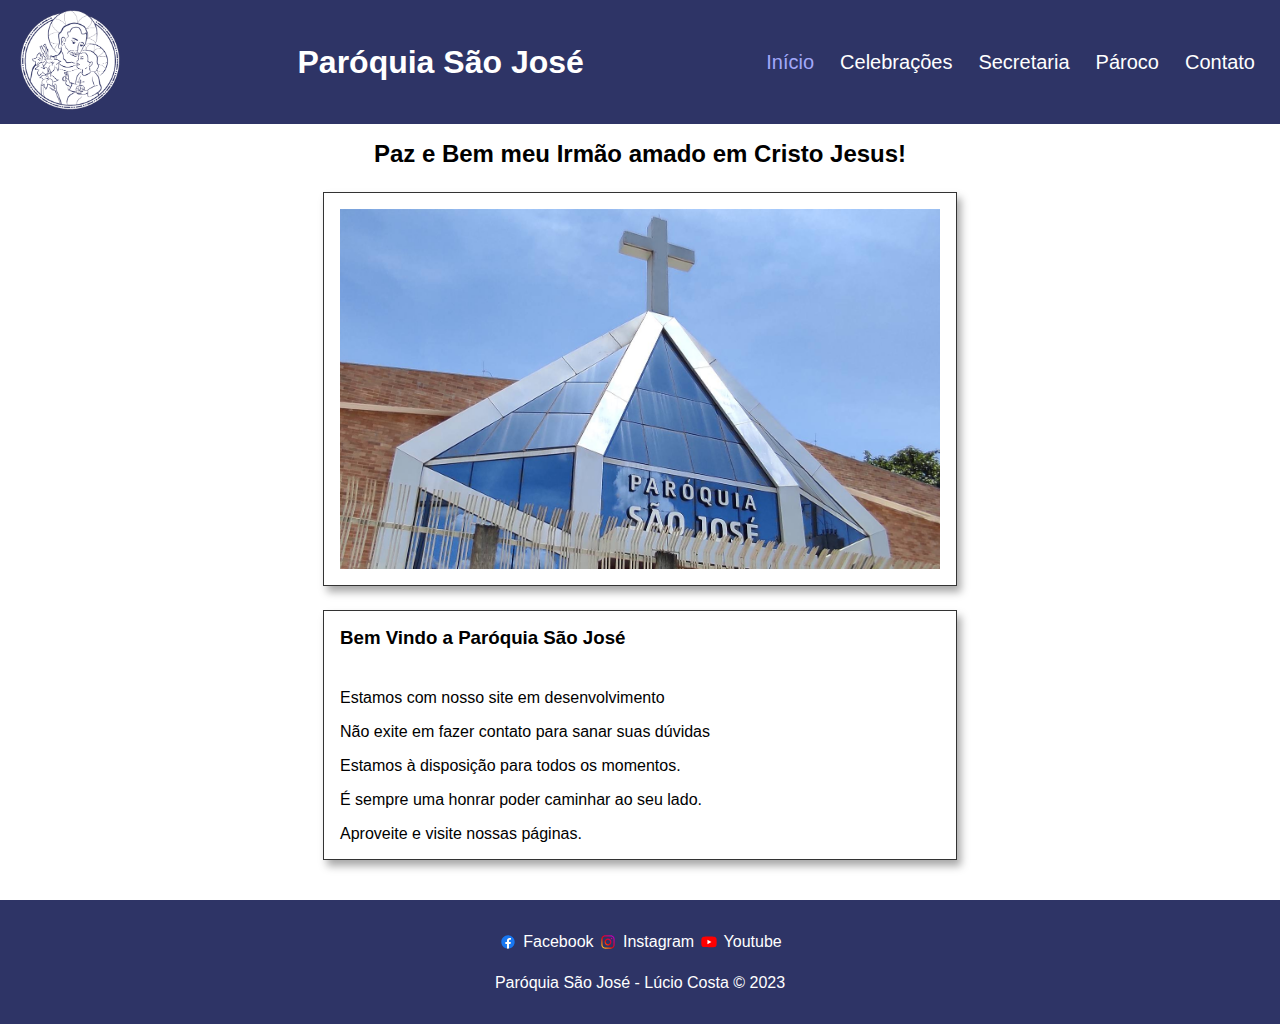
<file: index.html>
<!DOCTYPE html>
<html lang="pt-BR">
<head>
    <meta charset="utf-8">
    <meta http-equiv="X-UA-Compatible" content="IE=edge">
    <meta name="viewport" content="width=device-width, initial-scale=1.0">
    <title>Paróquia São José - Home</title>
    <link rel="stylesheet" href="style.css">
    <link rel="shortcut icon" href="img/LogoPSJ.png">
</head>
<body>
    <header>
        <a href="index.html">
            <img src="img/logo.png" alt="Paróquia São José">
        </a>
        <h1 id="paroquia"><a href="index.html">Paróquia São José</a></h1>
        <nav>
            <ul>
                <li>
                    <a href="index.html"><span>Início</span></a>
                </li>
                <li>
                    <a href="celebracoes.html">Celebrações</a>
                </li>
                <li>
                    <a href="secretaria.html">Secretaria</a>
                </li>
                <li>
                    <a href="paroco.html">Pároco</a>
                </li>
                <li>
                    <a href="contato.html">Contato</a>
                </li>
            </ul>
        </nav>
    </header>
    <main class="news-container">
        <section>
            <h2 id="celebracao">Paz e Bem meu Irmão amado em Cristo Jesus!</h2>
            <article class="news-item">
                <section class="galery">
                    <div class="fotos">
                        <img src="img/Paroquia.jpg" alt="Foto 1" />
                        <img src="img/santo.jpg" alt="Foto 2" />
                        <img src="img/santo1.jpg" alt="Foto 3" />
                        <img src="img/Paroquia.jpg" alt="Foto 4" />
                    </div>
                </section>
            </article>
            <article class="news-item">
                <h3>Bem Vindo a Paróquia São José</h3>
                <p>Estamos com nosso site em desenvolvimento</p>
                <p>Não exite em fazer contato para sanar suas dúvidas</p>
                <p>Estamos à disposição para todos os momentos.</p>
                <p>É sempre uma honrar poder caminhar ao seu lado.</p>
                <p>Aproveite e visite nossas páginas.</p>
            </article>
    </main>
    <footer>
        <section class="news-social">
            <a href="https://www.facebook.com/paroquiasaojose.luciocosta" target="_blank" rel="noopener noreferrer">
                <img src="img/face.svg" alt="">
                <p>Facebook</p>
            </a>
        </section>
        <section class="news-social">
            <a href="https://www.instagram.com/paroquiasaojose.lc/" target="_blank" rel="noopener noreferrer">
                <img src="img/insta.svg" alt="">
                <p>Instagram</p>
            </a>
        </section>
        <section class="news-social">
            <a href="https://youtube.com/paroquiasaojose" target="_blank" rel="noopener noreferrer">
                <img src="img/you.svg" alt="">
                <p>Youtube</p>
            </a>
        </section>
        <p><br>Paróquia São José - Lúcio Costa &copy; 2023</p>
    </footer>
</body>
</html>
</file>
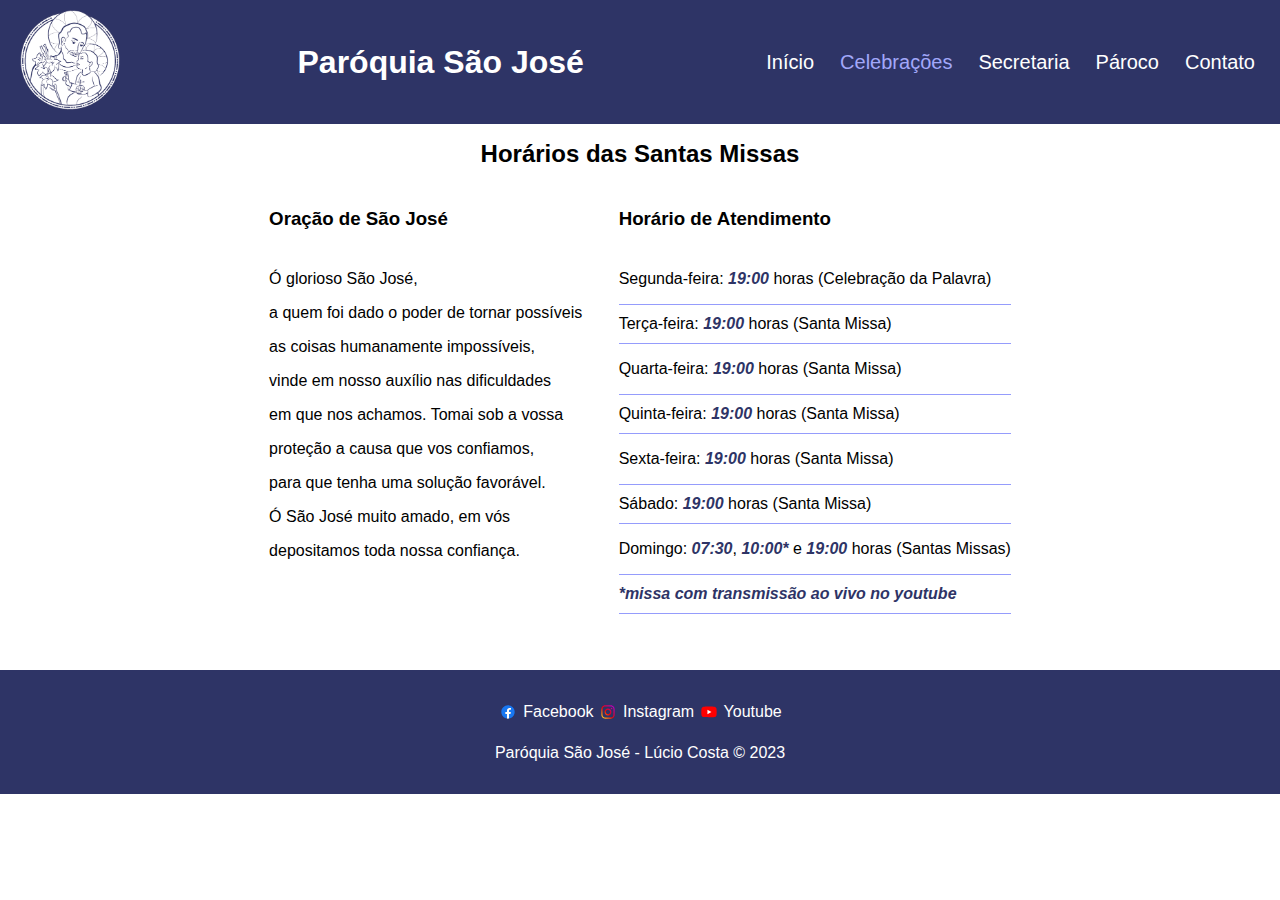
<file: celebracoes.html>
<!DOCTYPE html>
<html lang="pt-BR">
<head>
    <meta charset="UTF-8">
    <meta http-equiv="X-UA-Compatible" content="IE=edge">
    <meta name="viewport" content="width=device-width, initial-scale=1.0">
    <title>Paróquia São José - Celebrações</title>
    <link rel="stylesheet" href="style.css">
    <link rel="shortcut icon" href="img/LogoPSJ.png">
</head>
<body>
    <header>
        <a href="index.html">
            <img src="img/logo.png" alt="Paróquia São José">
        </a>
        <h1 id="paroquia"><a href="index.html">Paróquia São José</a></h1>
        <nav>
            <ul>
                <li>
                    <a href="index.html">Início</a>
                </li>
                <li>
                    <a href="celebracoes.html"><span>Celebrações</span></a>
                </li>
                <li>
                    <a href="secretaria.html">Secretaria</a>
                </li>
                <li>
                    <a href="paroco.html">Pároco</a>
                </li>
                <li>
                    <a href="contato.html">Contato</a>
                </li>
            </ul>
        </nav>
    </header>
    <main class="news-container">
        <section>
            <h2 id="celebracao">Horários das Santas Missas</h2>
            <article class="news-secret">
                <h3>Oração de São José</h3>
                <p>Ó glorioso São José,</p>
                <p>a quem foi dado o poder de tornar possíveis</p>
                <p>as coisas humanamente impossíveis,</p>
                <p>vinde em nosso auxílio nas dificuldades</p>
                <p>em que nos achamos. Tomai sob a vossa</p>
                <p>proteção a causa que vos confiamos,</p>
                <p>para que tenha uma solução favorável.</p>
                <p>Ó São José muito amado, em vós</p>
                <p>depositamos toda nossa confiança.</p>
            </article>
            <article class="news-secret">
                <h3>Horário de Atendimento</h3>
                <p>Segunda-feira: <span>19:00</span> horas (Celebração da Palavra)</p>
                <p id="linhas">Terça-feira: <span>19:00</span> horas (Santa Missa)</p>
                <p>Quarta-feira: <span>19:00</span> horas (Santa Missa)</p>
                <p id="linhas">Quinta-feira: <span>19:00</span> horas (Santa Missa)</p>
                <p>Sexta-feira: <span>19:00</span> horas (Santa Missa)</p>
                <p id="linhas">Sábado: <span>19:00</span> horas (Santa Missa)</p>
                <p>Domingo: <span>07:30</span>, <span>10:00*</span> e <span>19:00</span> horas (Santas Missas)</p>
                <p id="linhas"><span>*missa com transmissão ao vivo no youtube</span></p>
            </article>
        </section>
    </main>
    <footer>
        <section class="news-social">
            <a href="https://www.facebook.com/paroquiasaojose.luciocosta" target="_blank" rel="noopener noreferrer">
                <img src="img/face.svg" alt="">
                <p>Facebook</p>
            </a>
        </section>
        <section class="news-social">
            <a href="https://www.instagram.com/paroquiasaojose.lc/" target="_blank" rel="noopener noreferrer">
                <img src="img/insta.svg" alt="">
                <p>Instagram</p>
            </a>
        </section>
        <section class="news-social">
            <a href="https://youtube.com/paroquiasaojose" target="_blank" rel="noopener noreferrer">
                <img src="img/you.svg" alt="">
                <p>Youtube</p>
            </a>
        </section>
        <p><br>Paróquia São José - Lúcio Costa &copy; 2023</p>
    </footer>
</body>
</html>
</file>
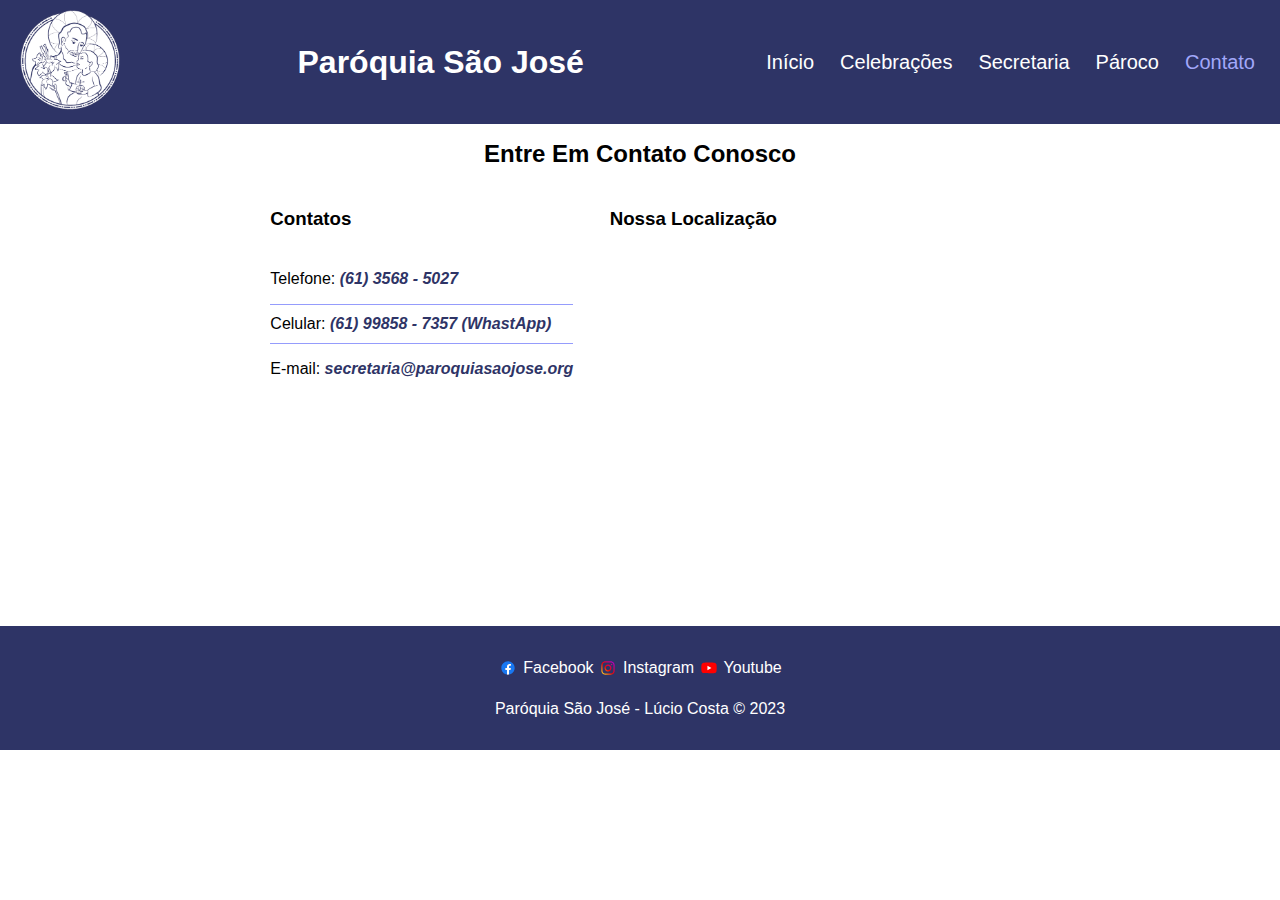
<file: contato.html>
<!DOCTYPE html>
<html lang="pt-BR">
<head>
    <meta charset="UTF-8">
    <meta http-equiv="X-UA-Compatible" content="IE=edge">
    <meta name="viewport" content="width=device-width, initial-scale=1.0">
    <title>Paróquia São José - Secretaria</title>
    <link rel="stylesheet" href="style.css">
    <link rel="shortcut icon" href="img/LogoPSJ.png">
</head>
<body>
    <header>
        <a href="index.html">
            <img src="img/logo.png" alt="Paróquia São José">
        </a>
        <h1 id="paroquia"><a href="index.html">Paróquia São José</a></h1>
        <nav>
            <ul>
                <li>
                    <a href="index.html">Início</a>
                </li>
                <li>
                    <a href="celebracoes.html">Celebrações</a>
                </li>
                <li>
                    <a href="secretaria.html">Secretaria</a>
                </li>
                <li>
                    <a href="paroco.html">Pároco</a>
                </li>
                <li>
                    <a href="contato.html"><span>Contato</span></a>
                </li>
            </ul>
        </nav>
    </header>
    <main class="news-container">
        <section>
            <h2 id="celebracao">Entre Em Contato Conosco</h2>
            <article class="news-secret">
                <h3>Contatos</h3>
                <p>Telefone: <span>(61) 3568 - 5027</span></p>
                <p id="linhas">Celular: <span>(61) 99858 - 7357 (WhastApp)<span></p>
                <p>E-mail: <span>secretaria@paroquiasaojose.org</span></p>
            </article>
            <article class="news-secret">
                <h3>Nossa Localização</h3>
                <iframe src="https://www.google.com/maps/embed?pb=!1m18!1m12!1m3!1d3838.8761803175644!2d-47.9867209248082!3d-15.810481561024366!2m3!1f0!2f0!3f0!3m2!1i1024!2i768!4f13.1!3m3!1m2!1s0x935a319c08000001%3A0xaa9abd21d6b1a6ad!2zUGFyw7NxdWlhIFPDo28gSm9zw6k!5e0!3m2!1spt-BR!2sbr!4v1695258636408!5m2!1spt-BR!2sbr" width="400" height="300" style="border:0;" allowfullscreen="" loading="lazy" referrerpolicy="no-referrer-when-downgrade"></iframe>
            </article>
        </section>
    </main>
    <footer>
        <section class="news-social">
            <a href="https://www.facebook.com/paroquiasaojose.luciocosta" target="_blank" rel="noopener noreferrer">
                <img src="img/face.svg" alt="">
                <p>Facebook</p>
            </a>
        </section>
        <section class="news-social">
            <a href="https://www.instagram.com/paroquiasaojose.lc/" target="_blank" rel="noopener noreferrer">
                <img src="img/insta.svg" alt="">
                <p>Instagram</p>
            </a>
        </section>
        <section class="news-social">
            <a href="https://youtube.com/paroquiasaojose" target="_blank" rel="noopener noreferrer">
                <img src="img/you.svg" alt="">
                <p>Youtube</p>
            </a>
        </section>
        <p><br>Paróquia São José - Lúcio Costa &copy; 2023</p>
    </footer>
</body>
</html>
</file>
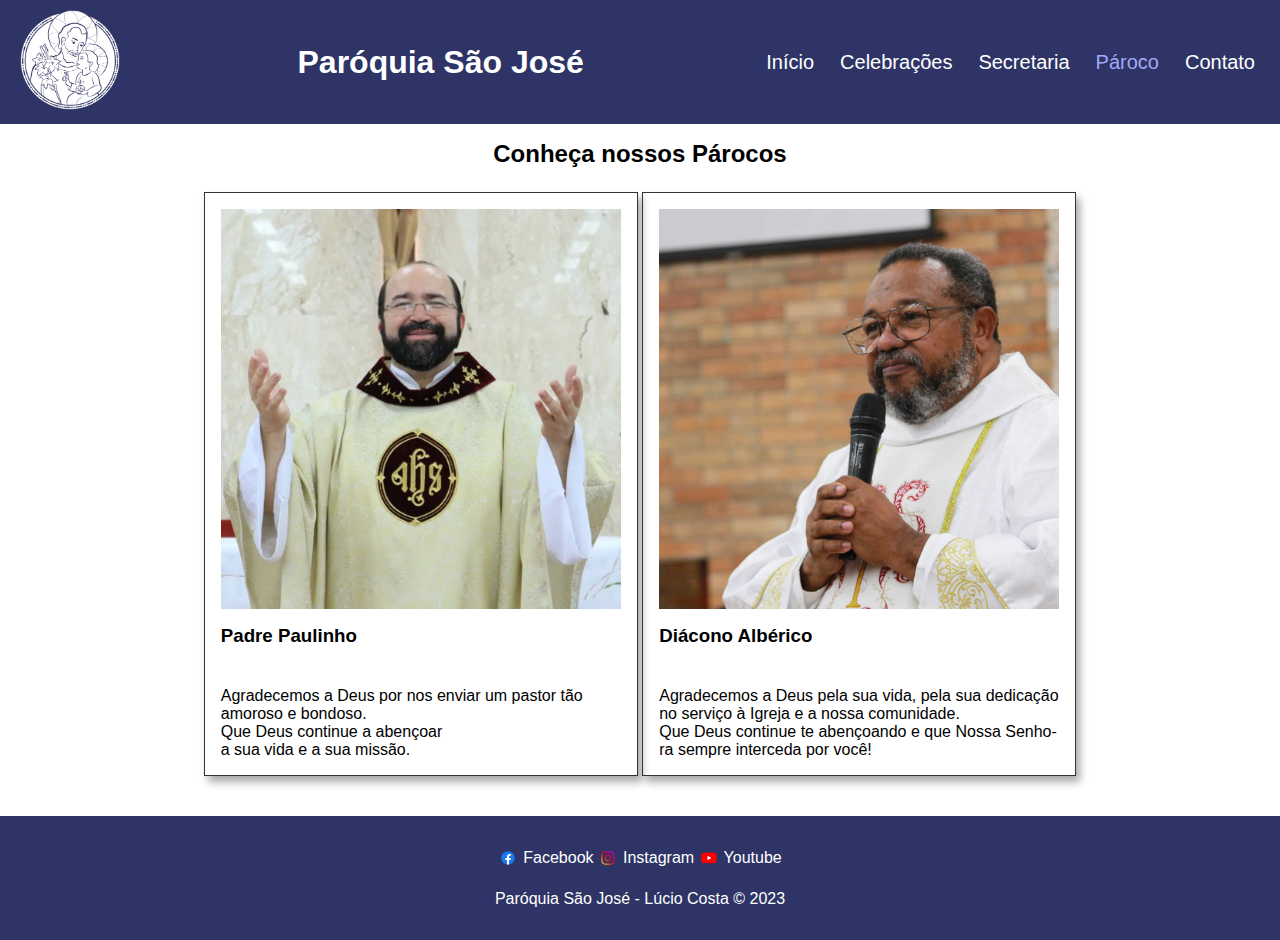
<file: paroco.html>
<!DOCTYPE html>
<html lang="pt-BR">
<head>
    <meta charset="UTF-8">
    <meta http-equiv="X-UA-Compatible" content="IE=edge">
    <meta name="viewport" content="width=device-width, initial-scale=1.0">
    <title>Paróquia São José - Pároco</title>
    <link rel="stylesheet" href="style.css">
    <link rel="shortcut icon" href="img/LogoPSJ.png">
</head>
<body>
    <header>
        <a href="index.html">
            <img src="img/logo.png" alt="Paróquia São José">
        </a>
        <h1 id="paroquia"><a href="index.html">Paróquia São José</a></h1>
        <nav>
            <ul>
                <li>
                    <a href="index.html">Início</a>
                </li>
                <li>
                    <a href="celebracoes.html">Celebrações</a>
                </li>
                <li>
                    <a href="secretaria.html">Secretaria</a>
                </li>
                <li>
                    <a href="paroco.html"><span>Pároco</span></a>
                </li>
                <li>
                    <a href="contato.html">Contato</a>
                </li>
            </ul>
        </nav>
    </header>
    <main class="news-pcontainer">
        <section>
            <h2 id="celebracao">Conheça nossos Párocos</h2>
            <article class="news-paroco">
                <img src="img/paulinho.png" alt="Padre Paulinho">
                <h3>Padre Paulinho</h3>
                <p>Agradecemos a Deus por nos enviar um pastor tão<br>amoroso e bondoso.<br>Que Deus continue a abençoar<br>a sua vida e a sua missão.</p>
            </article>
            <article class="news-paroco">
                <img src="img/alberico.PNG" alt="Diácono Albérico">
                <h3>Diácono Albérico</h3>
                <p>Agradecemos a Deus pela sua vida, pela sua dedicação<br>no serviço à Igreja e a nossa comunidade.<br>Que Deus continue te abençoando e que Nossa Senho-<br>ra sempre interceda por você! </p>
            </article>
        </section>
    </main>
    <footer>
        <section class="news-social">
            <a href="https://www.facebook.com/paroquiasaojose.luciocosta" target="_blank" rel="noopener noreferrer">
                <img src="img/face.svg" alt="">
                <p>Facebook</p>
            </a>
        </section>
        <section class="news-social">
            <a href="https://www.instagram.com/paroquiasaojose.lc/" target="_blank" rel="noopener noreferrer">
                <img src="img/insta.svg" alt="">
                <p>Instagram</p>
            </a>
        </section>
        <section class="news-social">
            <a href="https://youtube.com/paroquiasaojose" target="_blank" rel="noopener noreferrer">
                <img src="img/you.svg" alt="">
                <p>Youtube</p>
            </a>
        </section>
        <p><br>Paróquia São José - Lúcio Costa &copy; 2023</p>
    </footer>
</body>
</html>
</file>
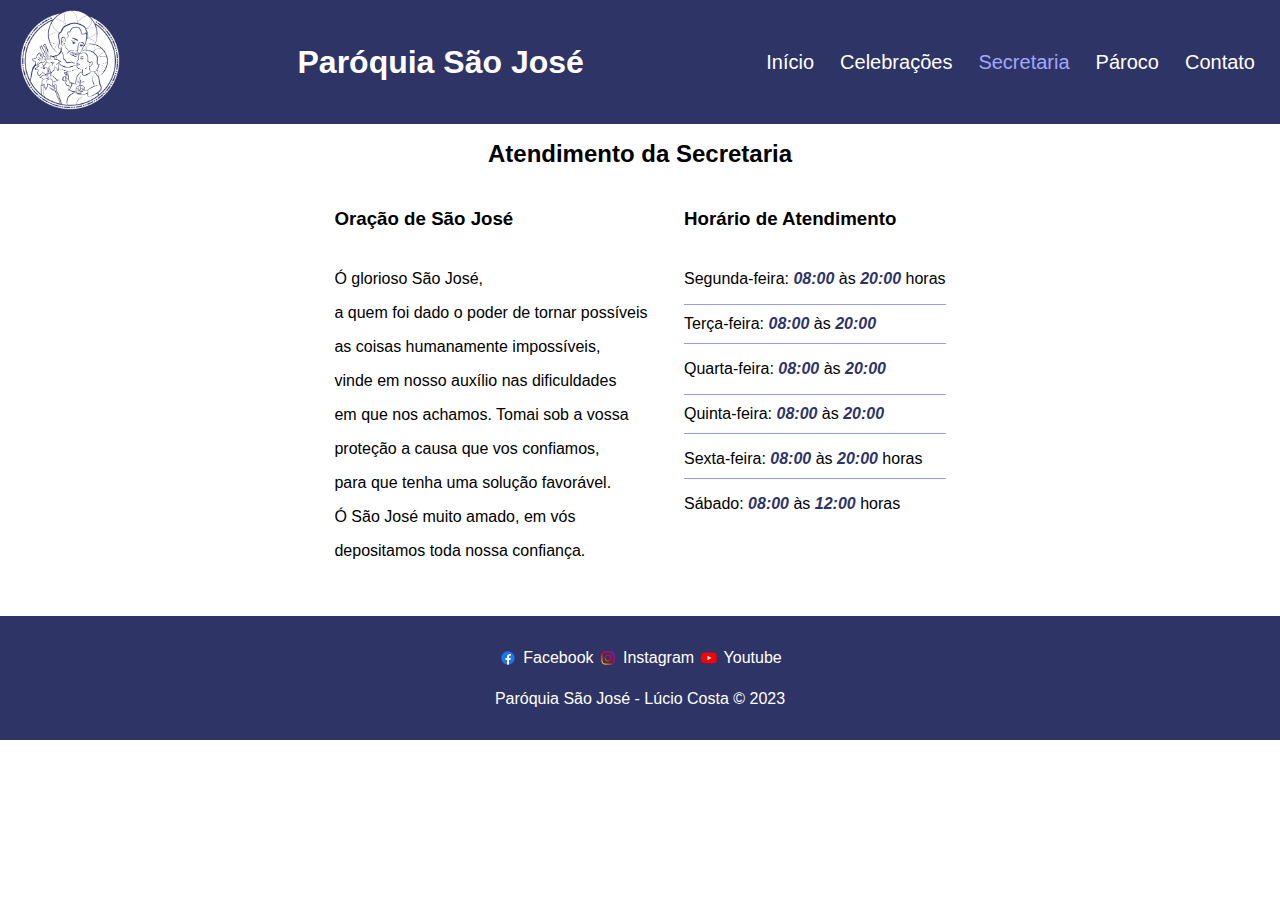
<file: secretaria.html>
<!DOCTYPE html>
<html lang="pt-BR">
<head>
    <meta charset="UTF-8">
    <meta http-equiv="X-UA-Compatible" content="IE=edge">
    <meta name="viewport" content="width=device-width, initial-scale=1.0">
    <title>Paróquia São José - Secretaria</title>
    <link rel="stylesheet" href="style.css">
    <link rel="shortcut icon" href="img/LogoPSJ.png">
</head>
<body>
    <header>
        <a href="index.html">
            <img src="img/logo.png" alt="Paróquia São José">
        </a>
        <h1 id="paroquia"><a href="index.html">Paróquia São José</a></h1>
        <nav>
            <ul>
                <li>
                    <a href="index.html">Início</a>
                </li>
                <li>
                    <a href="celebracoes.html">Celebrações</a>
                </li>
                <li>
                    <a href="secretaria.html"><span>Secretaria</span></a>
                </li>
                <li>
                    <a href="paroco.html">Pároco</a>
                </li>
                <li>
                    <a href="contato.html">Contato</a>
                </li>
            </ul>
        </nav>
    </header>
    <main class="news-container">
        <section>
            <h2 id="celebracao">Atendimento da Secretaria</h2>
            <article class="news-secret">
                <h3>Oração de São José</h3>
                <p>Ó glorioso São José,</p>
                <p>a quem foi dado o poder de tornar possíveis</p>
                <p>as coisas humanamente impossíveis,</p>
                <p>vinde em nosso auxílio nas dificuldades</p>
                <p>em que nos achamos. Tomai sob a vossa</p>
                <p>proteção a causa que vos confiamos,</p>
                <p>para que tenha uma solução favorável.</p>
                <p>Ó São José muito amado, em vós</p>
                <p>depositamos toda nossa confiança.</p>
            </article>
            <article class="news-secret">
                <h3>Horário de Atendimento</h3>
                <p>Segunda-feira: <span>08:00</span> às <span>20:00</span> horas</p>
                <p id="linhas">Terça-feira: <span>08:00</span> às <span>20:00</span></p>
                <p>Quarta-feira: <span>08:00</span> às <span>20:00</span></p>
                <p id="linhas">Quinta-feira: <span>08:00</span> às <span>20:00</span></p>
                <p id="linha">Sexta-feira: <span>08:00</span> às <span>20:00</span> horas</p>
                <p>Sábado: <span>08:00</span> às <span>12:00</span> horas</p>
            </article>
        </section>
    </main>
    <footer>
        <section class="news-social">
            <a href="https://www.facebook.com/paroquiasaojose.luciocosta" target="_blank" rel="noopener noreferrer">
                <img src="img/face.svg" alt="">
                <p>Facebook</p>
            </a>
        </section>
        <section class="news-social">
            <a href="https://www.instagram.com/paroquiasaojose.lc/" target="_blank" rel="noopener noreferrer">
                <img src="img/insta.svg" alt="">
                <p>Instagram</p>
            </a>
        </section>
        <section class="news-social">
            <a href="https://youtube.com/paroquiasaojose" target="_blank" rel="noopener noreferrer">
                <img src="img/you.svg" alt="">
                <p>Youtube</p>
            </a>
        </section>
        <p><br>Paróquia São José - Lúcio Costa &copy; 2023</p>
    </footer>
</body>
</html>
</file>
<file: style.css>
* {
    padding: 0px;
    margin: 0px;
    font-family: Arial;
    max-width: 100%;
}

@media screen and (min-width: 601px) {
    /* Cabeçalho */
    header {
        background-color: #2e3466;
        color: #fff;
        display: flex;
        justify-content: space-between;
        align-items: center;
        padding: 10px 20px;
    }

    nav ul {
        display: flex;
        list-style: none;
        gap: 1rem;
    }

    nav a {
        font-size: 20px;
        border: 3px transparent;
        padding: 5px;
        color: #fff;
        text-decoration: none;
    }

    nav a:hover {
        border-top: 1px solid #959cfc;
        border-bottom: 1px solid #959cfc;
        padding: 5px;
        color: #5f69f5;
    }

    nav span {
        color:#a2a8fa;
    }

    nav span:hover {
        color: #5f69f5
    }

    header img {
        height: 100px;
        width: 100px;
        border-radius: 100%;
    }

    h1#paroquia a {
        color: #fff;
        text-decoration: none;
    }

    /* Conteúdo Principal */

    /* Página Index */
    .news-container {
        display: flex;
        margin: 1rem 0;
        gap: 5rem;
        justify-content: center;
    }

    .news-item {
        border: 1px solid #333;
        margin: 1.5rem 0;
        box-shadow: rgba(0, 0, 0, .34) 4px 6px 8px;
        padding: 1rem;
        display: flex;
        flex-direction: column;
        gap: 1rem;
    }

    .news-item img {
        height: 500px;
        object-fit: cover;
        width: 500px;
    }

    p span {
        color: #2e3466;
        font-style: oblique;
        font-weight: bolder;
    }

    p#linhas {
        border-bottom: 1px solid #959cfc;
        border-top: 1px solid #959cfc;
        padding-bottom: 10px;
        padding-top: 10px;
    }

    p#linha {
        border-bottom: 1px solid #959cfc;
        padding-bottom: 10px;
    }

    h2#celebracao {
        text-align: center;
    }

    /* Slider - Carrosel */
    .galery {
        width: 600px;
        height: 360px;
        overflow: hidden;
    }

    .galery .fotos {
        width: 400%;
        animation-name: animação;
        animation-duration: 15s;
        animation-iteration-count: infinite;
    }

    .galery .fotos img {
        width: 100%;
    }

    .fotos {
        list-style: none;
        display: flex;
    }

    @keyframes animação {
        0% {margin-left: 0; }
        20% {margin-left: 0; }
        25% {margin-left: -100%; }
        45% {margin-left: -100%; }
        50% {margin-left: -200%; }
        70% {margin-left: -200%; }
        75% {margin-left: -300%; }
        95% {margin-left: -300%; }
        100% {margin-left: -400%; }
        }

    /* Página Pároco */
    .news-pcontainer {
        display: flex;
        margin: 1rem 0;
        gap: 5rem;
        justify-content: center;
    }

    .news-paroco {
        border: 1px solid #333;
        margin: 1.5rem 0;
        box-shadow: rgba(0, 0, 0, .34) 4px 6px 8px;
        padding: 1rem;
        will-change: 600px;
        display: inline-flex;
        flex-direction: column;
        gap: 1rem;
    }

    .news-paroco img {
        height: 400px;
        object-fit: cover;
        width: 400px;
    }

    /* Página Secretaria */
    .news-secret {
        margin: 1.5rem 0;
        padding: 1rem;
        will-change: 800px;
        display: inline-flex;
        flex-direction: column;
        gap: 1rem;
    }

    .news-secret ul {
        list-style-type: disc;
        gap: 2rem;
    }

    /* Barra lateral */
    h3 {
        margin-bottom: 1.5rem;
    }

    aside ul {
        display: flex;
        flex-direction: column;
        gap: 1rem;
        list-style-position: inside;
    }

    /* Rodapé */

    footer {
        padding: 2rem;
        background-color: #2e3466;
        text-align: center;
        color: #fff;
    }

    footer img {
        width: 20px;
        height: 20px;
    }

    footer a {
        display: inline-flex;
        flex-direction: row;
        text-decoration: none;
        align-items: center;
        color: #fff;
        gap: 5px;
    }

    .news-social {
        display: inline-block;
        gap: 4rem;
    }

    footer a:hover {
        color: #847c99;
    }
}



/* Tablet*/
/* @media screen and (max-width: 768px) {
    section, aside {
        width: 100%;
        padding: 0;
    }    
} */

/*Celular*/

@media screen and (max-width: 600px){
    header {
        background-color: #2e3466;
        color: #fff;
        justify-content: space-between;
        align-items: center;
        padding: 10px 20px;
    }

    header img {
        display: none;
    }

    h1#paroquia {
        text-align: center;
        padding-bottom: 20px;
    }

    h1#paroquia a {
        color: #fff;
        text-decoration: none;
    }

    nav ul {
        display: flex;
        list-style: none;
        justify-content: center;
        gap: 0.2rem;
    }

    nav a {
        border: 3px transparent;
        padding: 5px;
        color: #fff;
        text-decoration: none;
    }

    nav a:hover {
        border-top: 1px solid #959cfc;
        border-bottom: 1px solid #959cfc;
        padding: 5px;
        color: #5f69f5;
    }

    nav span {
        color:#a2a8fa;
    }

    nav span:hover {
        color: #5f69f5
    }

        /* Conteúdo Principal */

    /* Página Index */
    .news-container {
        display: flex;
        margin: 1rem 0;
        gap: 5rem;
        justify-content: center;
    }

    .news-item {
        border: 1px solid #333;
        margin: 1.5rem 0;
        box-shadow: rgba(0, 0, 0, .34) 4px 6px 8px;
        padding: 1rem;
        display: flex;
        flex-direction: column;
        gap: 1rem;
    }

    .news-item img {
        height: 500px;
        object-fit: cover;
        width: 500px;
    }

    p span {
        color: #2e3466;
        font-style: oblique;
        font-weight: bolder;
    }

    p#linhas {
        border-bottom: 1px solid #959cfc;
        border-top: 1px solid #959cfc;
        padding-bottom: 10px;
        padding-top: 10px;
    }

    p#linha {
        border-bottom: 1px solid #959cfc;
        padding-bottom: 10px;
    }

     /* Slider - Carrosel */

     /* As fotos devem estar com o tamanho certo da galery implementada*/
     .galery {
        width: 600px;
        height: 360px;
        overflow: hidden;
    }

    .galery .fotos {
        width: 400%;
        animation-name: animação;
        animation-duration: 15s;
        animation-iteration-count: infinite;
    }

    .galery .fotos img {
        width: 100%;
    }

    .fotos {
        list-style: none;
        display: flex;
    }

    @keyframes animação {
        0% {margin-left: 0; }
        20% {margin-left: 0; }
        25% {margin-left: -100%; }
        45% {margin-left: -100%; }
        50% {margin-left: -200%; }
        70% {margin-left: -200%; }
        75% {margin-left: -300%; }
        95% {margin-left: -300%; }
        100% {margin-left: -400%; }
        }

    /* Página Pároco */
    .news-pcontainer {
        display: flex;
        margin: 1rem 0;
        gap: 5rem;
        justify-content: center;
    }

    .news-paroco {
        border: 1px solid #333;
        margin: 1.5rem 0;
        box-shadow: rgba(0, 0, 0, .34) 4px 6px 8px;
        padding: 1rem;
        will-change: 600px;
        gap: 1rem;
    }

    .news-paroco img {
        height: 400px;
        object-fit: cover;
        width: 400px;
    }

    /* Página Secretaria */
    .news-secret {
        margin: 1.5rem 0;
        padding: 1rem;
        will-change: 800px;
        display: flex;
        flex-direction: column;
        align-items: center;
        gap: 1rem;
    }

    .news-secret ul {
        list-style-type: disc;
        gap: 2rem;
    }

    h2#celebracao {
        text-align: center;
    }

    /* Rodapé */

    footer {
        padding: 2rem;
        background-color: #2e3466;
        text-align: center;
        color: #fff;
    }

    footer img {
        width: 20px;
        height: 20px;
    }

    footer a {
        display: inline-flex;
        flex-direction: row;
        text-decoration: none;
        align-items: center;
        color: #fff;
        gap: 5px;
    }

    .news-social {
        display: inline-block;
        gap: 4rem;
    }

    footer a:hover {
        color: #847c99;
    }
}
</file>
